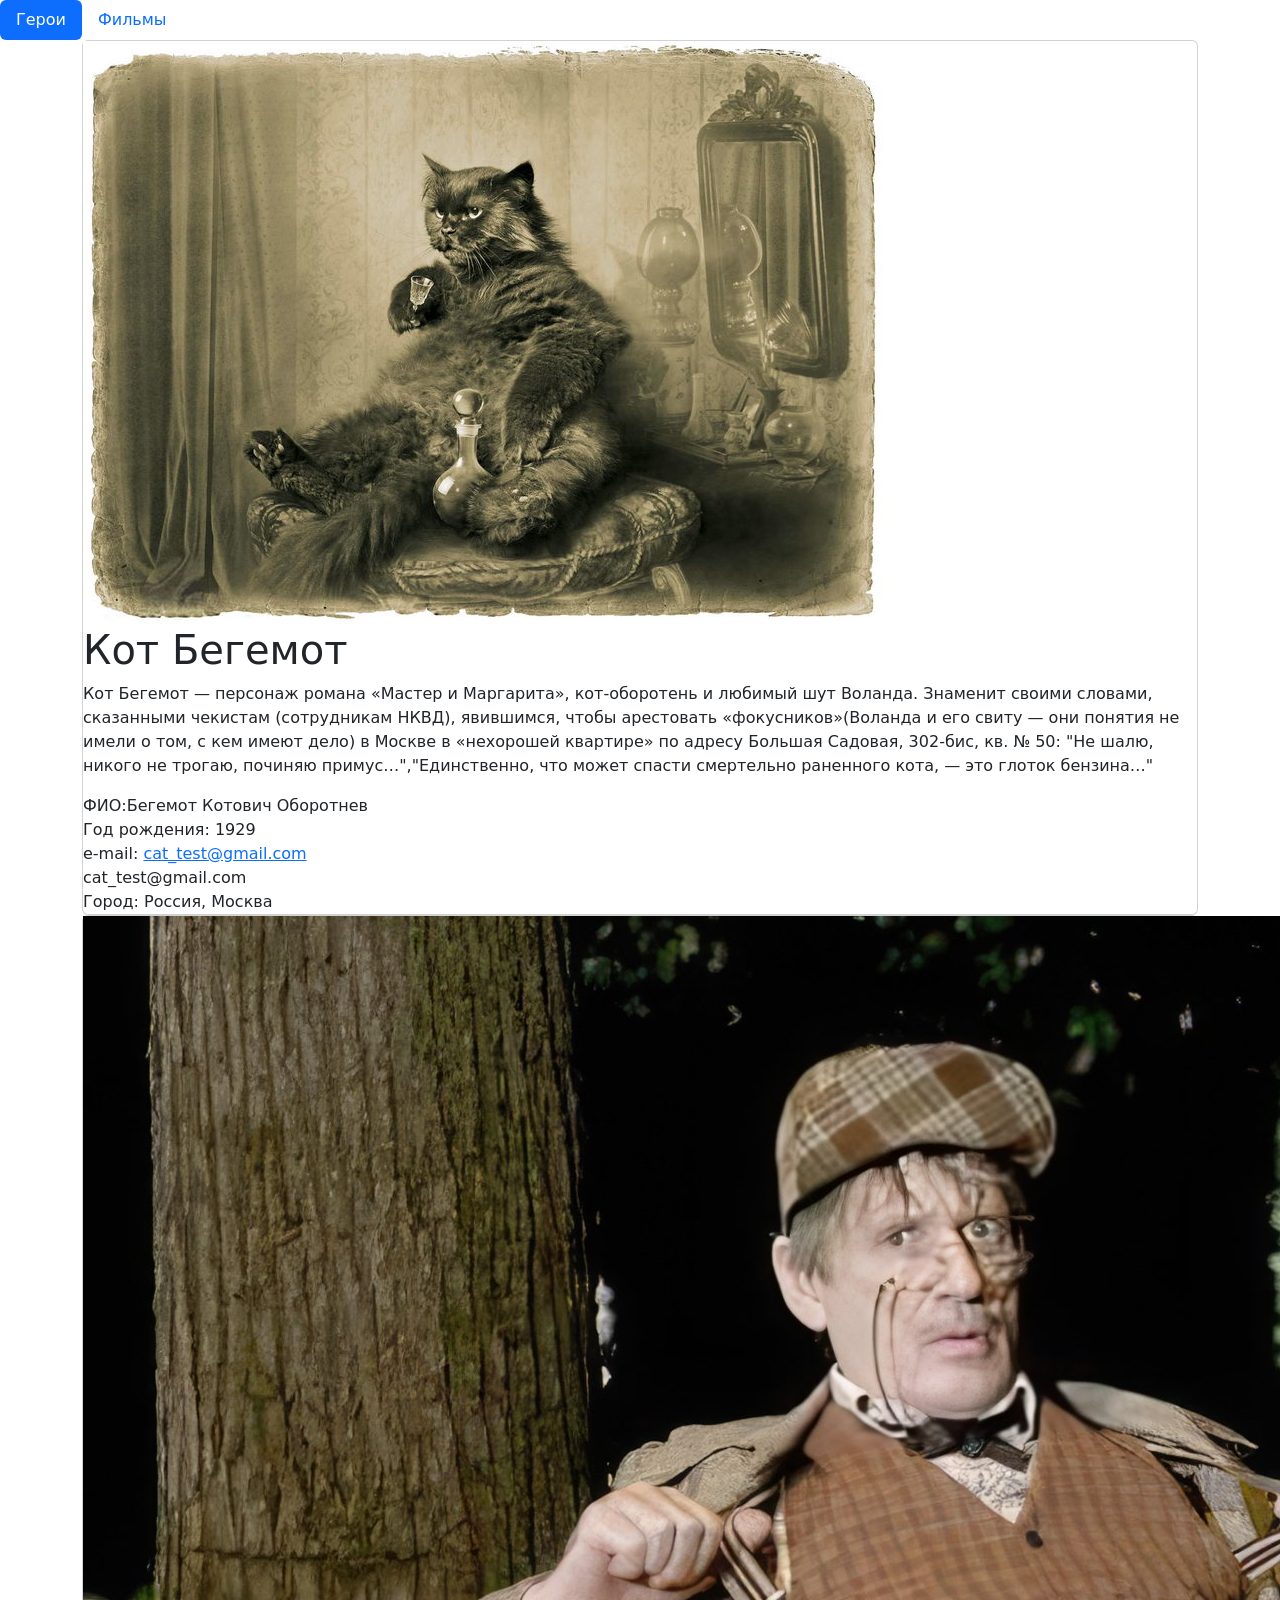
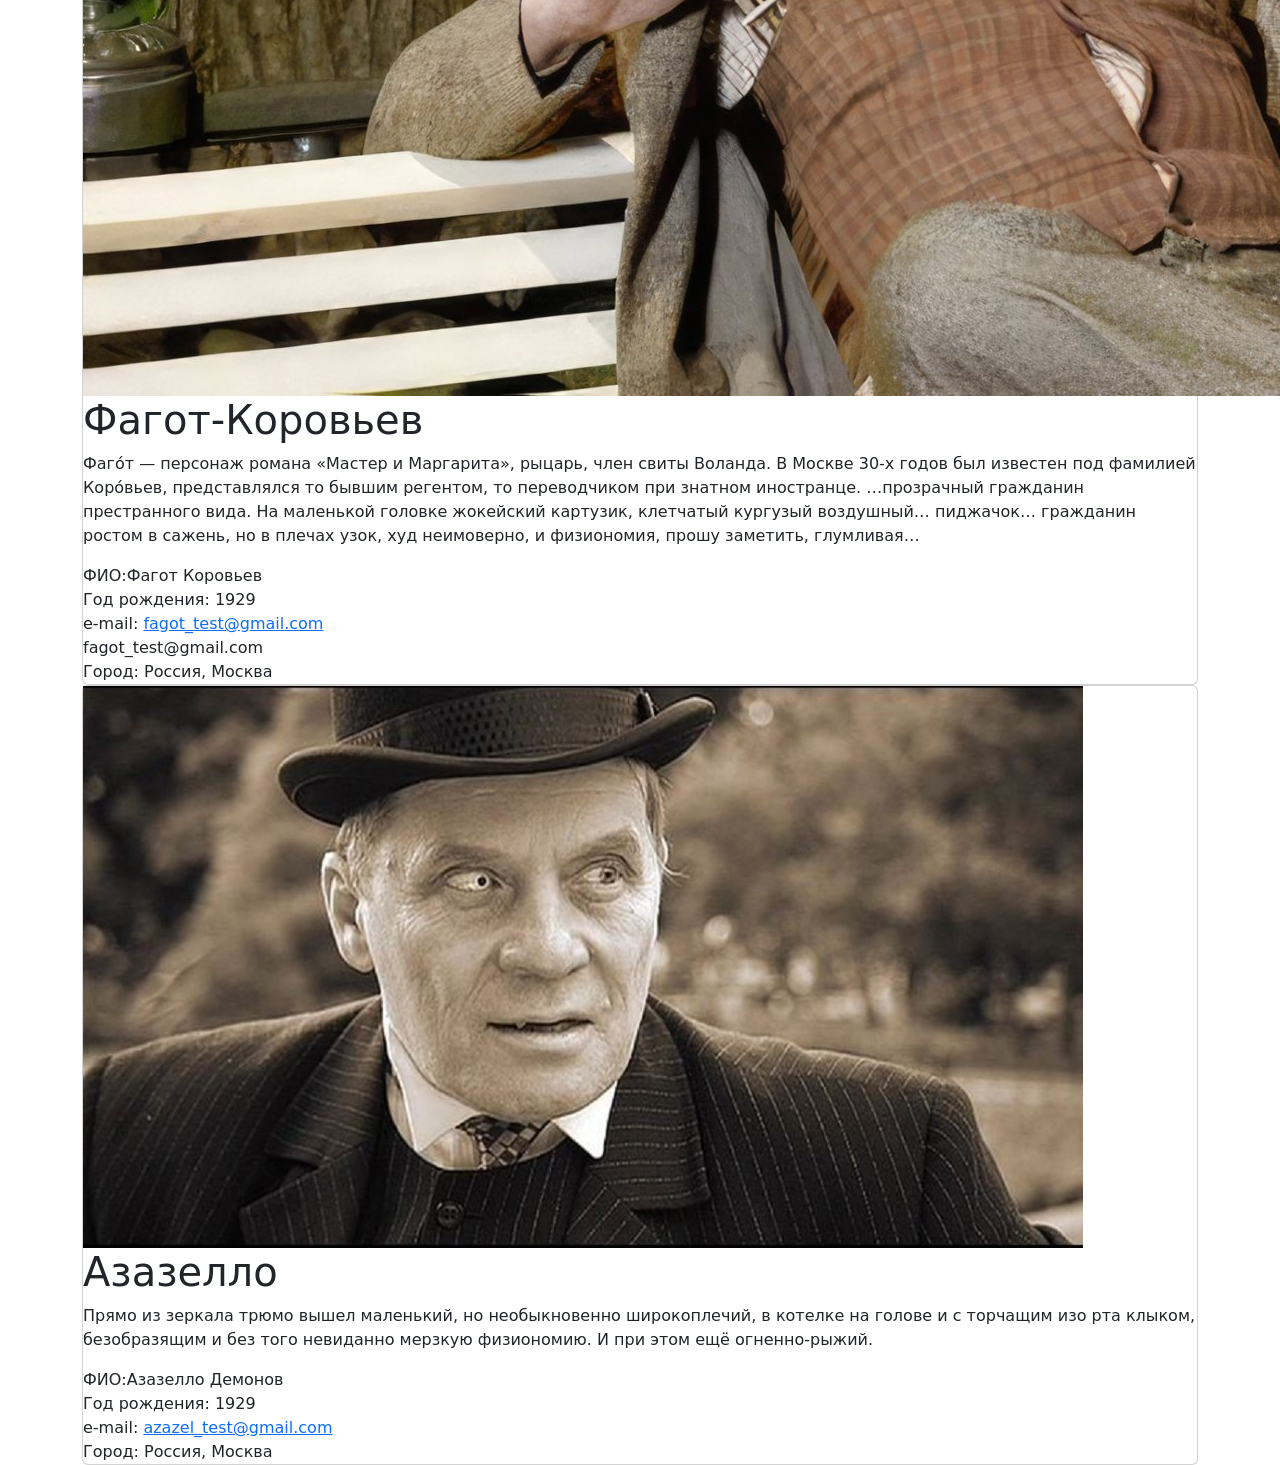
<file: templates/index.html>
<!doctype html>
<html lang="en">
<head>
    <meta charset="UTF-8">
    <meta name="viewport"
          content="width=device-width, user-scalable=no, initial-scale=1.0, maximum-scale=1.0, minimum-scale=1.0">
    <meta http-equiv="X-UA-Compatible" content="ie=edge">
    <title>Персонажи</title>
<!--    <link rel="stylesheet" href="../static/css/style.css">-->
    <link href="https://cdn.jsdelivr.net/npm/bootstrap@5.3.3/dist/css/bootstrap.min.css" rel="stylesheet" integrity="sha384-QWTKZyjpPEjISv5WaRU9OFeRpok6YctnYmDr5pNlyT2bRjXh0JMhjY6hW+ALEwIH" crossorigin="anonymous">
</head>
<body>
<ul class="nav nav-pills">
  <li class="nav-item">
    <a class="nav-link active" aria-current="page" href="/">Герои</a>
  </li>
  <li class="nav-item">
    <a class="nav-link" href="/films/">Фильмы</a>
  </li>
</ul>

    <div class="container">
        <div class="card">
            <div class="photo">
                <img src="../static/img/martynuk_kot_begemot_thumb.jpg">
            </div>
            <div class="info">
                <h1>Кот Бегемот</h1>
                <p>Кот Бегемот — персонаж романа «Мастер и Маргарита», кот-оборотень и любимый шут Воланда. Знаменит своими словами, сказанными чекистам (сотрудникам НКВД), явившимся, чтобы арестовать «фокусников»(Воланда и его свиту — они понятия не имели о том, с кем имеют дело) в Москве в «нехорошей квартире» по адресу Большая Садовая, 302-бис, кв. № 50: "Не шалю, никого не трогаю, починяю примус…","Единственно, что может спасти смертельно раненного кота, — это глоток бензина…"</p>
            </div>
                <div class="user_info">
                    <p1>ФИО:Бегемот Котович Оборотнев<br />
                    Год рождения: 1929<br />
                    e-mail: <a href="mailto:cat_test@gmail.com" class="email">cat_test@gmail.com</a><br />cat_test@gmail.com<br />
                    Город: Россия, Москва</p1>
                </div>
        </div>
        <div class="card">
            <div class="photo">
                <img src="../static/img/the-master-and-margarita-abdulov-as-koroviev_65.jpg">
            </div>
            <div class="info">
                <h1>Фагот-Коровьев</h1>
                <p>Фаго́т — персонаж романа «Мастер и Маргарита», рыцарь, член свиты Воланда. В Москве 30-х годов был известен под фамилией Коро́вьев, представлялся то бывшим регентом, то переводчиком при знатном иностранце. …прозрачный гражданин престранного вида. На маленькой головке жокейский картузик, клетчатый кургузый воздушный… пиджачок… гражданин ростом в сажень, но в плечах узок, худ неимоверно, и физиономия, прошу заметить, глумливая…</p>
            </div>
                <div class="user_info">
                    <p1>ФИО:Фагот Коровьев<br />
                    Год рождения: 1929<br />
                    e-mail: <a href="mailto:fagot_test@gmail.com" class="email">fagot_test@gmail.com</a><br />fagot_test@gmail.com<br />
                    Город: Россия, Москва</p1>
                </div>
        </div>
         <div class="card">
            <div class="photo">
                <img src="../static/img/a86c93e15fd4d01ca4af8bc719745163.jpg">
            </div>
             <div class="info">
                 <h1>Азазелло</h1>
                 <p>Прямо из зеркала трюмо вышел маленький, но необыкновенно широкоплечий, в котелке на голове и с торчащим изо рта клыком, безобразящим и без того невиданно мерзкую физиономию. И при этом ещё огненно-рыжий.</p>
             </div>
                 <div class="user_info">
                    <p1>ФИО:Азазелло Демонов<br />
                    Год рождения: 1929<br />
                    e-mail: <a href="mailto:azazel_test@gmail.com" class="email">azazel_test@gmail.com</a><br />
                    Город: Россия, Москва</p1>
                 </div>
        </div>
    </div>

<script src="https://cdn.jsdelivr.net/npm/bootstrap@5.3.3/dist/js/bootstrap.bundle.min.js" integrity="sha384-YvpcrYf0tY3lHB60NNkmXc5s9fDVZLESaAA55NDzOxhy9GkcIdslK1eN7N6jIeHz" crossorigin="anonymous"></script>
</body>
</html>
</file>
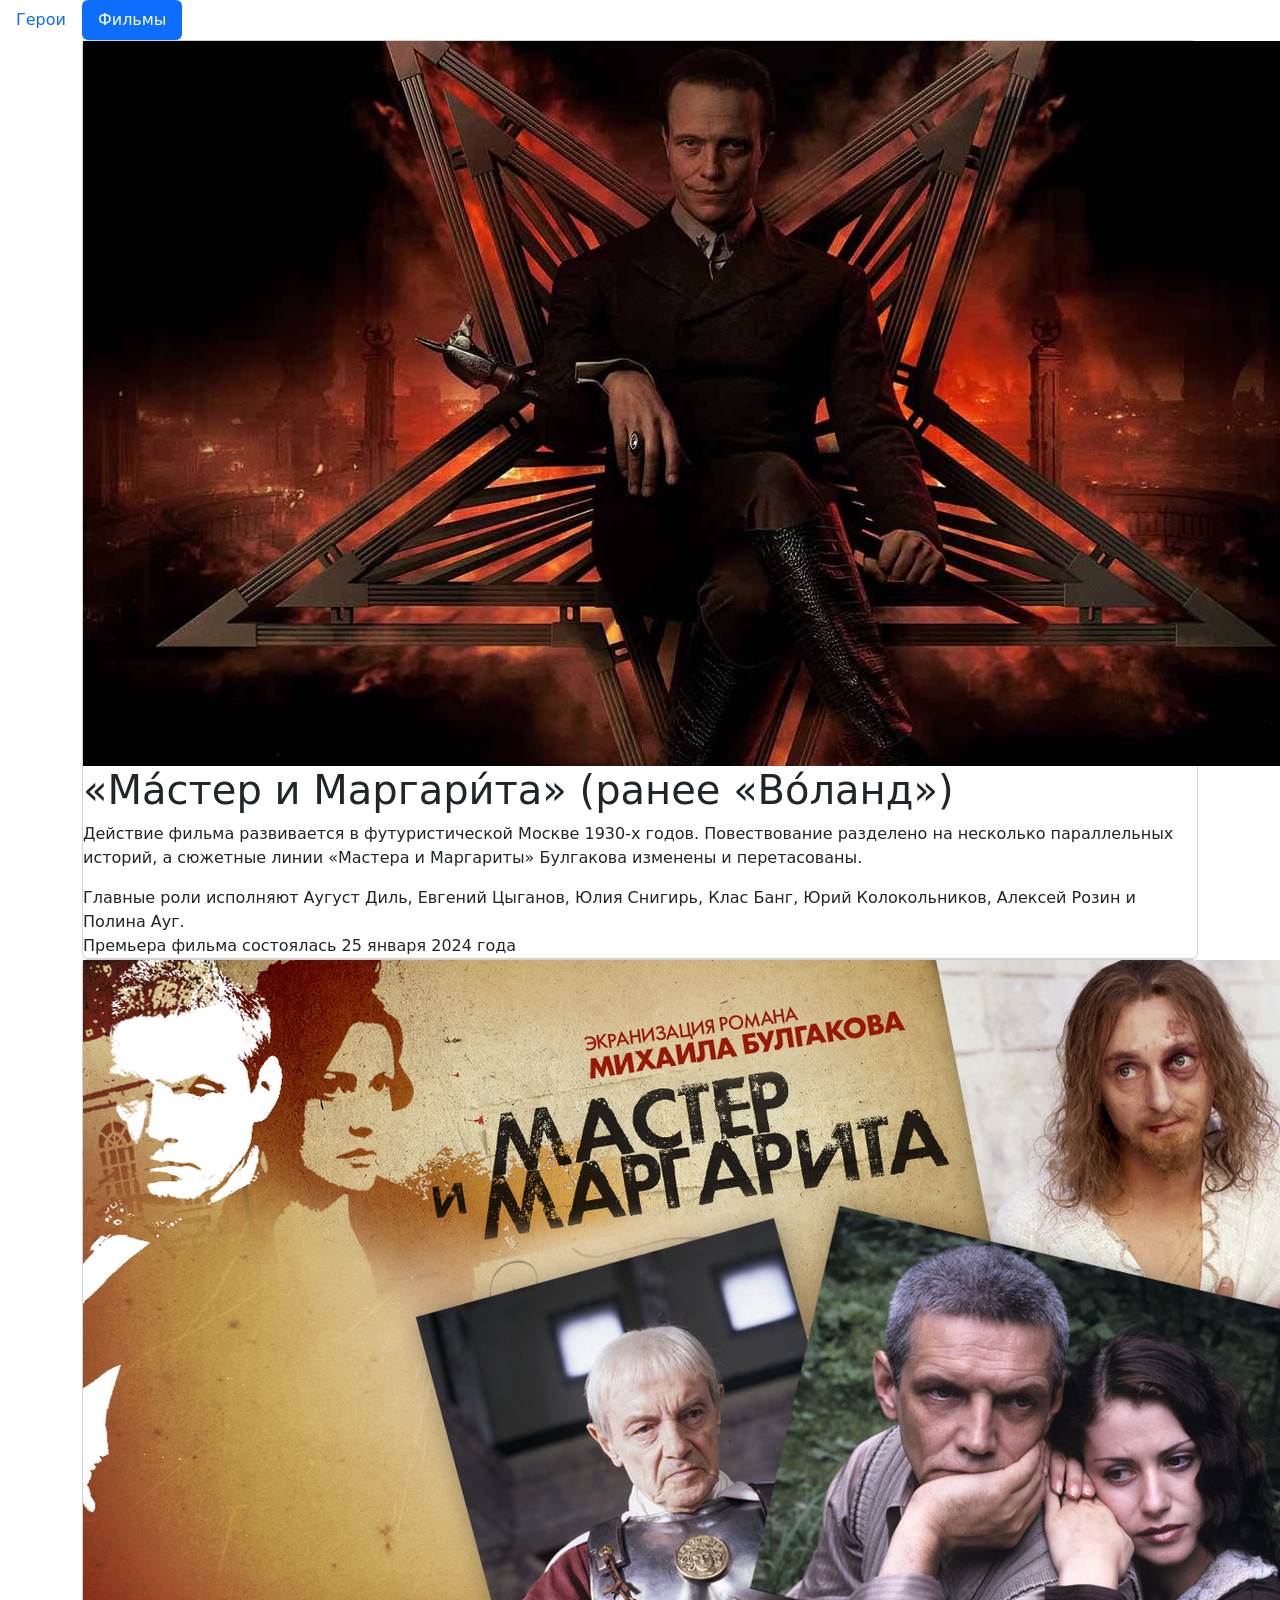
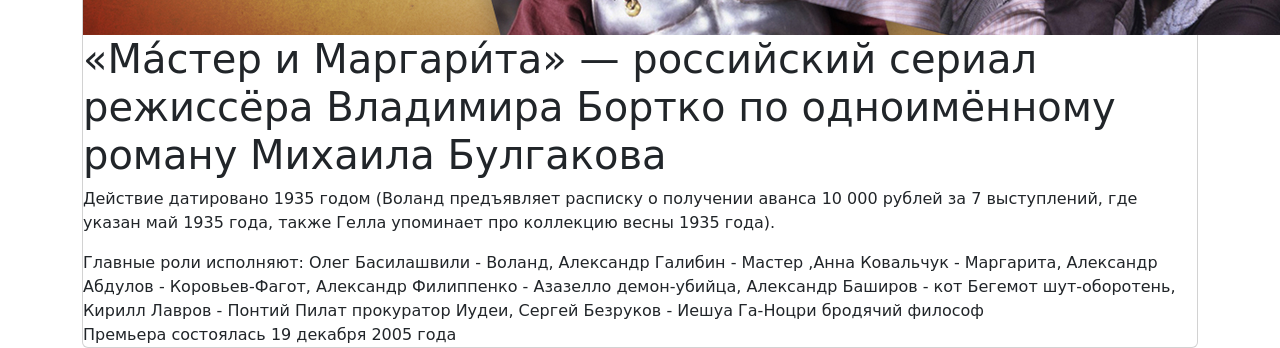
<file: templates/films.html>
<!doctype html>
<html lang="en">
<head>
    <meta charset="UTF-8">
    <meta name="viewport"
          content="width=device-width, user-scalable=no, initial-scale=1.0, maximum-scale=1.0, minimum-scale=1.0">
    <meta http-equiv="X-UA-Compatible" content="ie=edge">
    <title>Фильмы</title>
<!--    <link rel="stylesheet" href="../static/css/style1.css">-->
    <link href="https://cdn.jsdelivr.net/npm/bootstrap@5.3.3/dist/css/bootstrap.min.css" rel="stylesheet" integrity="sha384-QWTKZyjpPEjISv5WaRU9OFeRpok6YctnYmDr5pNlyT2bRjXh0JMhjY6hW+ALEwIH" crossorigin="anonymous"></head>
<body>
<ul class="nav nav-pills">
  <li class="nav-item">
    <a class="nav-link" aria-current="page" href="/">Герои</a>
  </li>
  <li class="nav-item">
    <a class="nav-link active" href="/films/">Фильмы</a>
  </li>
</ul>



    <div class="container">
        <div class="card">
            <div class="photo">
                <img src="../static/img/film-master-i-margarita-voland-izvestnaya-data-vyhoda-v-2024-godu.jpg">
            </div>
                <div class="info">
                    <h1>«Ма́стер и Маргари́та» (ранее «Во́ланд»)</h1>
                    <p>Действие фильма развивается в футуристической Москве 1930-х годов. Повествование разделено на несколько параллельных историй, а сюжетные линии «Мастера и Маргариты» Булгакова изменены и перетасованы.</p>
                </div>
                <div class="user_info">
                    <p1>Главные роли исполняют Аугуст Диль, Евгений Цыганов, Юлия Снигирь, Клас Банг, Юрий Колокольников, Алексей Розин и Полина Ауг.<br />
                    Премьера фильма состоялась 25 января 2024 года</p1>
                </div>
        </div>
        <div class="card">
            <div class="photo">
                <img src="../static/img/scale_1200.png">
            </div>
                    <div class="info">
                        <h1>«Ма́стер и Маргари́та» — российский сериал режиссёра Владимира Бортко по одноимённому роману Михаила Булгакова</h1>
                        <p>Действие датировано 1935 годом (Воланд предъявляет расписку о получении аванса 10 000 рублей за 7 выступлений, где указан май 1935 года, также Гелла упоминает про коллекцию весны 1935 года).</p>
                    </div>
                    <div class="user_info">
                        <p1>Главные роли исполняют: Олег Басилашвили - Воланд, Александр Галибин - Мастер ,Анна Ковальчук - Маргарита, Александр Абдулов - Коровьев-Фагот, Александр Филиппенко - Азазелло демон-убийца, Александр Баширов - кот Бегемот шут-оборотень, Кирилл Лавров - Понтий Пилат прокуратор Иудеи, Сергей Безруков - Иешуа Га-Ноцри бродячий философ<br />
                        Премьера состоялась 19 декабря 2005 года</p1>
                    </div>
        </div>
    </div>


<script src="https://cdn.jsdelivr.net/npm/bootstrap@5.3.3/dist/js/bootstrap.bundle.min.js" integrity="sha384-YvpcrYf0tY3lHB60NNkmXc5s9fDVZLESaAA55NDzOxhy9GkcIdslK1eN7N6jIeHz" crossorigin="anonymous"></script></body>
</html>
</file>
<file: static/css/style.css>
.container {
    display: flex;
    flex-wrap: wrap;
    justify-content: left;
    align-items: center;
}
.card{
   width: 400px;
   height: 750px;
   background-color: burlywood;
   border-radius: 60px;
   margin: 15px;

}
.photo {
   height: 35%;
   padding: 20px;
   horizontal-align: center;
}
.info {
   height: 40%;
   padding: 10px;
}
.user_info {
   font-size: 18px;
   font-weight: bold;
   text-align: center;
   vertical-align: middle;
}
img {
   width: 100%;
   horizontal-align: center;
   justify-content: center;
   border-radius: 40px;
}

.card:hover {
   transform: scale(1.05);
   box-shadow: 0 10px 20px rgba(0,0,0,1);
   transition: 1s;
   background-color: darkorange;
}
.email {
 color: blue;
}
</file>
<file: static/css/style1.css>
.container {
    display: flex;
    flex-wrap: wrap;
    justify-content: left;
    align-items: center;
}
.card{
   width: 400px;
   height: 750px;
   background-color: burlywood;
   border-radius: 60px;
   margin: 15px;

}
.photo {
   height: 35%;
   padding: 20px;
   horizontal-align: center;
}
.info {
   height: 40%;
   padding: 10px;
}
.user_info {
   font-size: 18px;
   font-weight: bold;
   text-align: center;
   vertical-align: middle;
}
img {
   width: 100%;
   horizontal-align: center;
   justify-content: center;
   border-radius: 40px;
}

.card:hover {
   transform: scale(1.05);
   box-shadow: 0 10px 20px rgba(0,0,0,1);
   transition: 1s;
   background-color: darkorange;
}
.email {
 color: blue;
}
</file>
